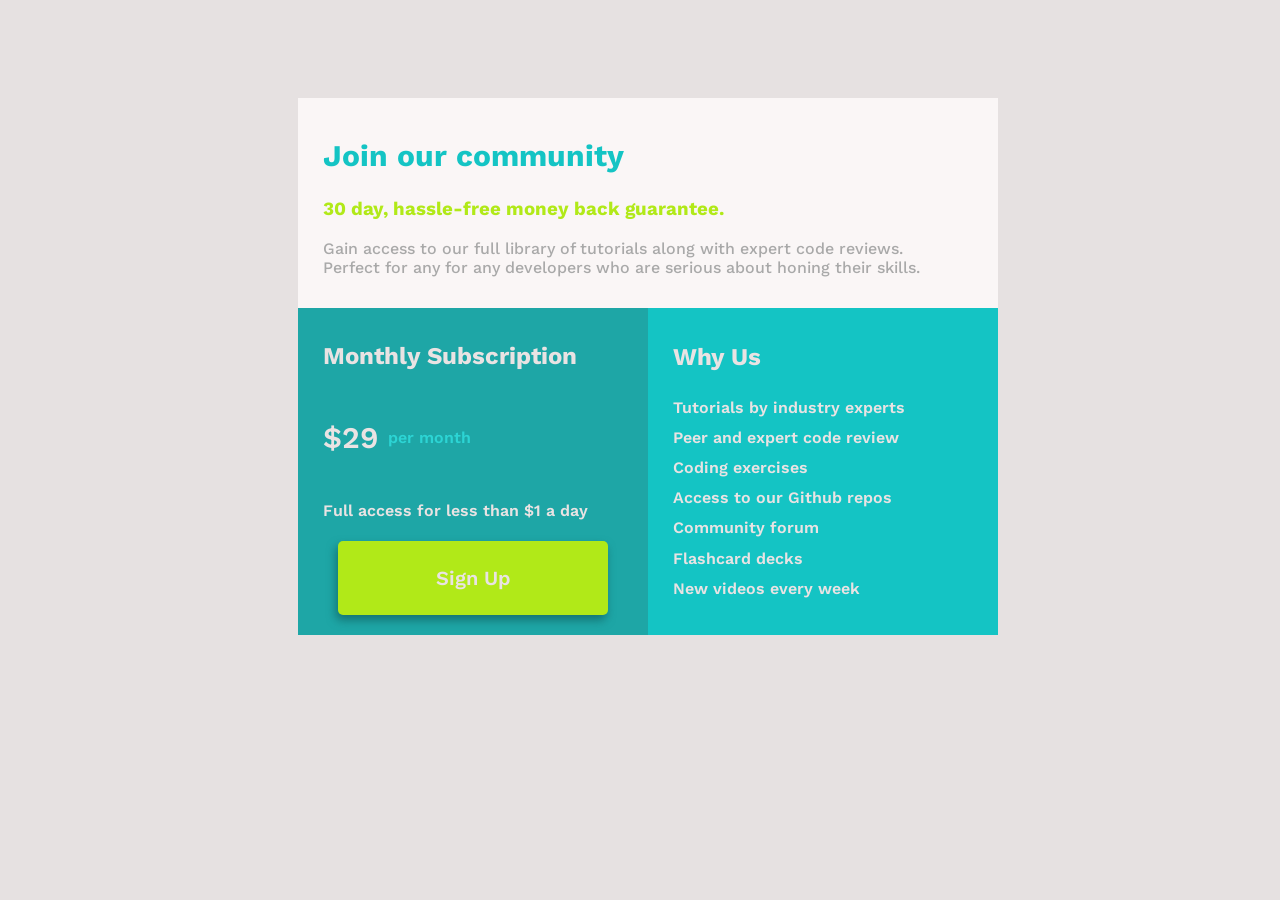
<file: index.html>
<!DOCTYPE html>

<html>
    
    <head>

        <link href="https://fonts.googleapis.com/css2?family=Work+Sans:wght@400&display=swap" rel="stylesheet">

        <link rel="stylesheet" href="./pricing.css">
        <title> Pricing components using grid</title>
    </head>

    <body>

        <section id="container">

            <div id="heading">
                <h1>Join our community</h1>
                <h3>30 day, hassle-free money back guarantee.</h3>
                <p>Gain access to our full library of tutorials along with expert code reviews.<br>
                    Perfect for any for any developers who are serious about honing their skills.</p>
            </div>

            <div id="box-1">
                <h2>Monthly Subscription</h2>
                <div id="special"> 
                    <pre>$29 </pre>
                    <p>per month </p>
                </div>
                <p>Full access for less than $1 a day</p>
                <input type="button" value="Sign Up" class="button"> 
            </div>

            <div id="box-2">
                <h2>Why Us</h2>
                <p>Tutorials by industry experts<br>
                    Peer and expert code review <br>
                    Coding exercises<br>
                    Access to our Github repos<br>
                    Community forum<br>
                    Flashcard decks <br>
                    New videos every week<br>
                </p>
            </div>

        </section>

    </body>

</html>
</file>
<file: pricing.css>
*{
    --main-green: #b1e918;
    --darker-blue: #1ea6a6;
    --light-blue: #14c4c4;
    --main-gray: #e6e1e1;
    font-family: "Work Sans", sans-serif;
}

body{
    background-color: var(--main-gray);
    position: relative;
    width: 100%;
    height: 100%;
}

#container{
    position: relative;
    top: 75px;
    margin: auto;
    margin-bottom: 105px;
    width: 700px;
    height: 500px;
    text-align: left;
    display: grid;
    grid-template-columns: 1fr 1fr;
    grid-template-rows: 2fr 3fr;
    padding: 15px;
    border: none;
    border-radius: 8px;

}

#heading{
    grid-area: 1/1/2/3;
    background-color: rgb(250, 246, 246);
    color:black;
    padding: 15px 25px;
}

#heading h1{
    color:#14c4c4;
    font-size: 30px;
}

#heading h3{
    color:#b1e918;
    
}

#heading p{
    color: darkgray;
    font-weight: 500;
}

#box-1{
    grid-area: 2/1/3/2;;
    display: flex;
    flex-direction: column;
    background-color:#1ea6a6;
    color: rgb(233, 227, 227);
    padding: 15px 25px;
    font-weight: 600;
    position: relative;
}

#special {
    display: flex;
    flex-direction: row;
    justify-content: flex-start;
    height: auto;
    width: auto;
}

#special pre{
    font-size: 30px;
    align-self: center;
}

#special p{
    color: #2cd4d4;
    align-self: center;
}

.button{
    position:relative;
    width: 90%;
    height: auto;
    background-color: #b1e918;
    color:rgb(233, 227, 227);
    border: none;
    padding: 25px;
    font-size: 20px;
    font-weight: 600;
    border-radius: 5px;
    margin: auto;
    box-shadow: -2px 5px 10px #147272;
}

#box-2{
    grid-area: 2/2/3/3;
    background-color:#14c4c4;
    color: rgb(233, 227, 227);
    padding: 15px 25px;
    font-weight: 600;
    line-height: 0.8cm;
}

@media(max-width: 650px){
    #container{
        display: flex;
        flex-direction: column;
        width: 450px;
        height: auto;
        padding: 15px;
        border-radius: 5px;
    }
    }
</file>
